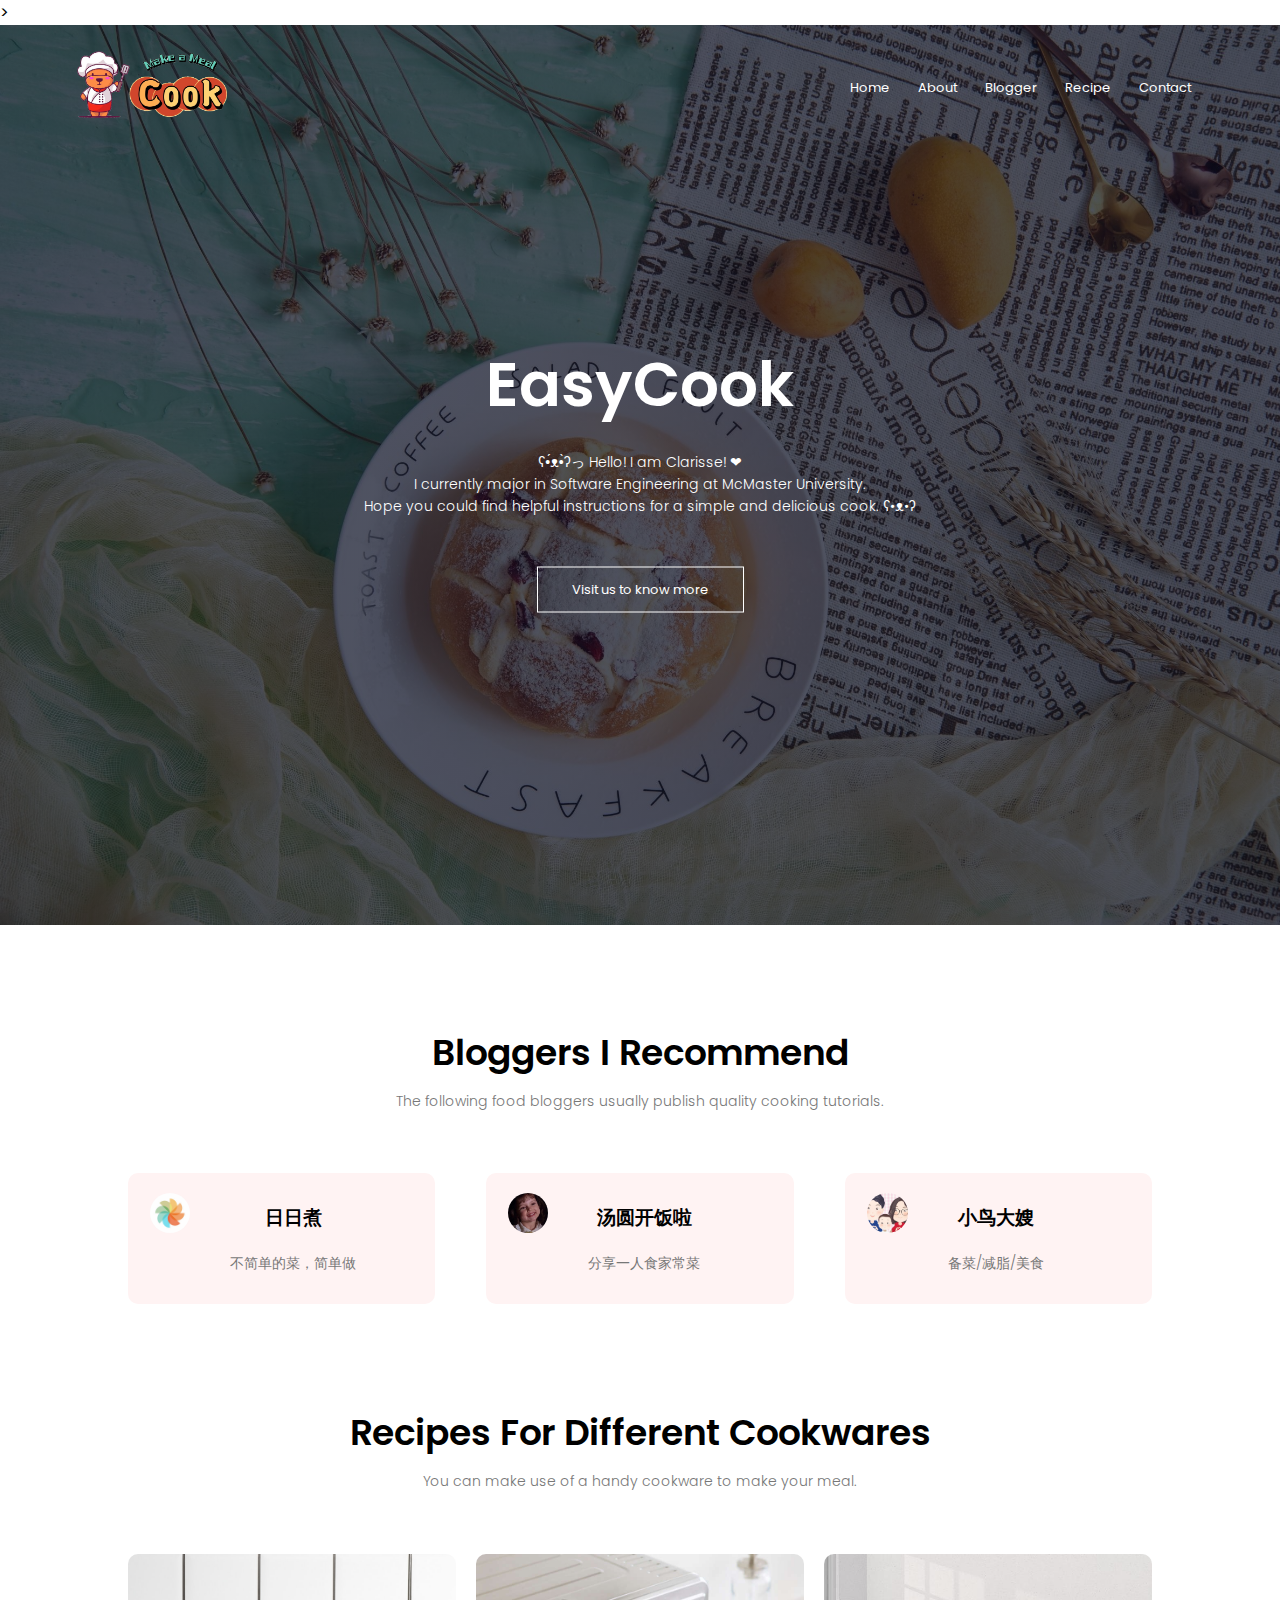
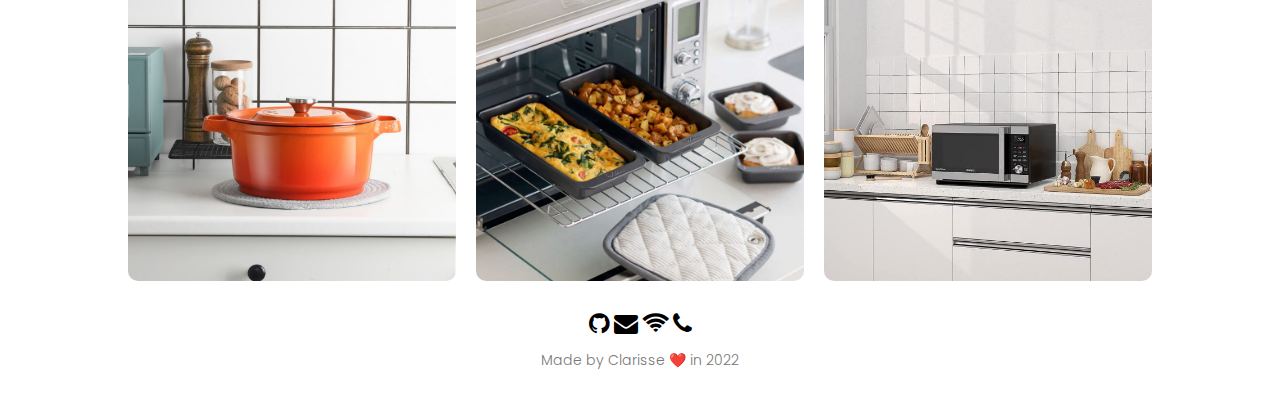
<file: index.html>
<!DOCTYPE html>>
<html>
    <head>
        <meta name="viewport" content="width=device-width",initial-scale=1.0>
        <title>
            Simple Recipes
        </title>
        <link rel="stylesheet" href="style.css">
        <link rel="preconnect" href="https://fonts.googleapis.com">
<link rel="preconnect" href="https://fonts.gstatic.com" crossorigin>
<link href="https://fonts.googleapis.com/css2?family=Poppins:wght@300;400;600;700;800&display=swap" rel="stylesheet">
<link rel="stylesheet" href="https://cdnjs.cloudflare.com/ajax/libs/font-awesome/4.7.0/css/font-awesome.min.css">
</head>
    <body>
        <section class="header">
            <nav>
                <a href="index.html"><img src="image/cook-logo.png"></a>
                <div class="nav-links">
                    <ul>
                        <li><a href="index.html">Home</a></li>
                        <li><a href="about.html">About</a></li>
                        <li><a href="blogger.html">Blogger</a></li>
                        <li><a href="recipe.html">Recipe</a></li>      
                        <li><a href="contact.html">Contact</a></li>
                    </ul>
                </div>
            </nav>
        
        <div class="text-box">
            <h1>EasyCook</h1>
            <p>
                ʕ•́ᴥ•̀ʔっ Hello! I am Clarisse! ❤
                <br>
                I currently major in Software Engineering at McMaster University.
                <br>
                Hope you could find helpful instructions for a simple and delicious cook. ʕ•ᴥ•ʔ
            </p>
            <a href="recipe.html" class="hero-btn">Visit us to know more</a>
        </div>

        </section>

        <!---blogger--->
        <section class="blogger">
            <h1>Bloggers I Recommend</h1>
            <p>The following food bloggers usually publish quality cooking tutorials.</p>

            <div class="row">
                <div class="blogger-col">
                    <a href="https://www.xiaohongshu.com/user/profile/5b0f59b1e8ac2b5060d92e11?xhsshare=CopyLink&appuid=5a59a1d611be103996df3a7f&apptime=1648523374" >
                        <img src="image/daydaycook.jpg"></a>
                    <div>
                        <h3>日日煮</h3>
                        <p>不简单的菜，简单做</p>
                    </div>
                </div>
                <div class="blogger-col">
                    <a href="https://www.xiaohongshu.com/user/profile/5dd0abf6000000000100b98c?xhsshare=CopyLink&appuid=5a59a1d611be103996df3a7f&apptime=1648523906"><img src="image/one.jpg"></a>
                    <div>
                        <h3>汤圆开饭啦</h3>
                        <p>分享一人食家常菜</p>
                    </div>
                </div>
                <div class="blogger-col">
                    <a href="https://www.xiaohongshu.com/user/profile/55554863589446776ce50e35?xhsshare=CopyLink&appuid=5a59a1d611be103996df3a7f&apptime=1648524047">
                    <img src="image/xiaoniaodasao.jpg"></a>
                    <div>
                        <h3>小鸟大嫂</h3>
                        <p>备菜/减脂/美食</p>
                    </div>
                </div>
            </div>
        </section>

        <!----recipe-->
        <section class="recipe">
            <h1>
                Recipes For Different Cookwares
            </h1>
            <p>You can make use of a handy cookware to make your meal.</p>
            <div class="row">
                <div class="recipe-col">
                    <a href="recipe.html">
                    <img src="image/cooking-pot.jpg">
                    <div class="layer">
                        <h3>Cooking Pot</h3>
                    </div>
                </a>
                </div>
                <div class="recipe-col">
                    <a href="recipe.html">
                    <img src="image/toaster-oven.jpeg">
                    <div class="layer">
                        <h3>Toaster Oven</h3>
                    </div>
                </a>
                </div>
                <div class="recipe-col">
                    <a href="recipe.html">
                    <img src="image/microwave.jpeg">
                    <div class="layer">
                        <h3>Microwave Oven</h3>
                    </div>
                    </a>
                </div>
            </div>
        </section>

    <!----footer-->
    <section class="footer">
        <div class="footer-icon">
            <i class="fa fa-github" style="font-size:24px"></i>
            <i class="fa fa-envelope" style="font-size:24px"></i>
            <i class="fa fa-wifi" style="font-size:24px"></i>
            <i class="fa fa-phone" style="font-size:24px"></i>
        </div>
        <p>Made by Clarisse ❤️ in 2022</p>
    </section>

    </body>
</html>
</file>
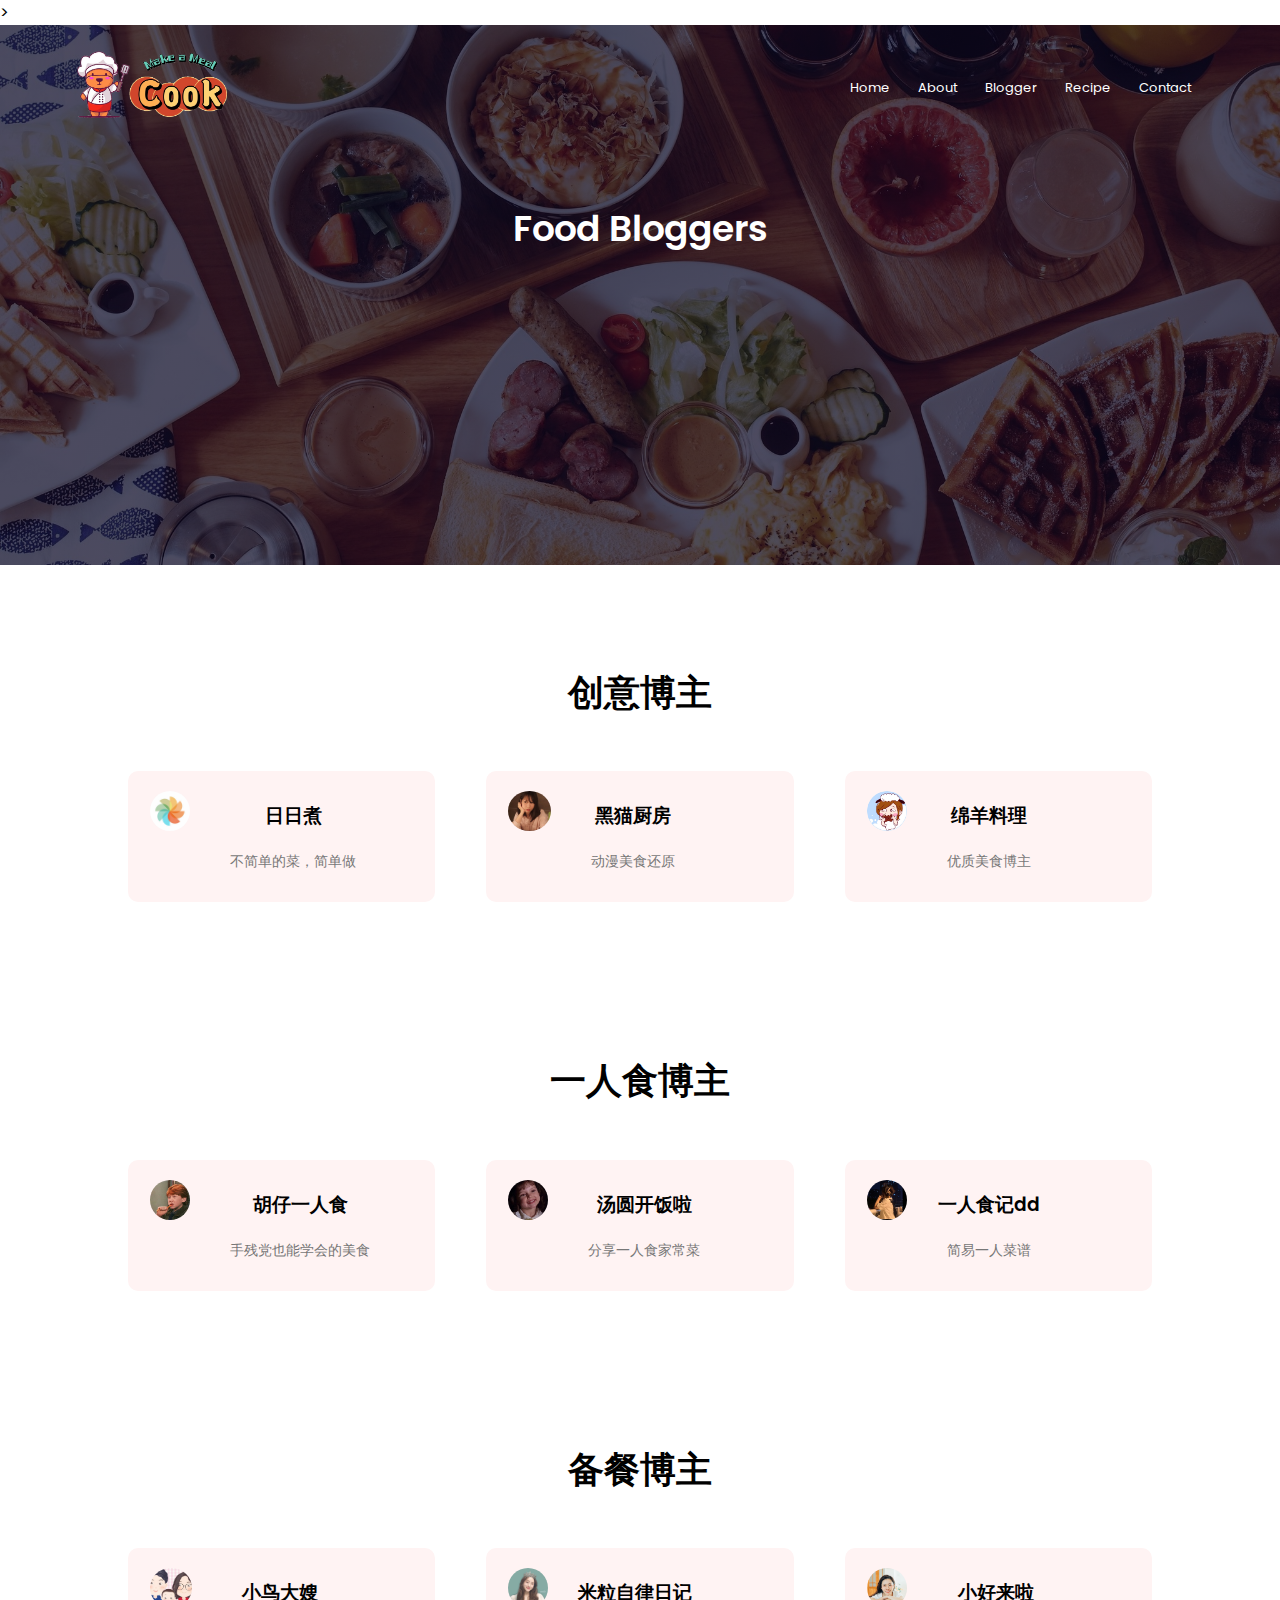
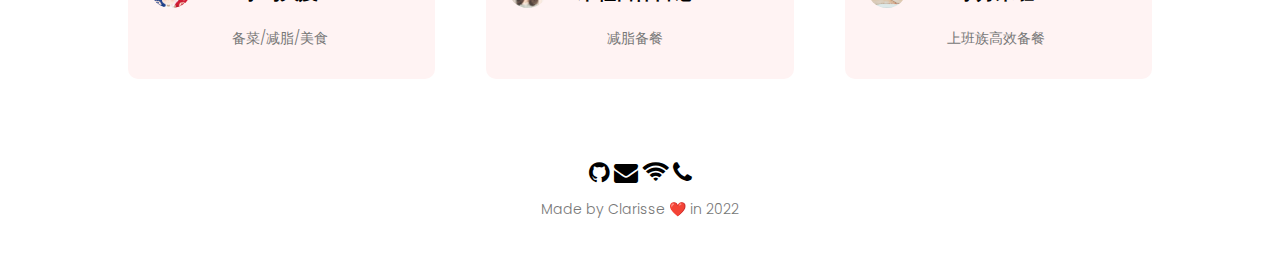
<file: blogger.html>
<!DOCTYPE html>>
<html>
    <head>
        <meta name="viewport" content="width=device-width",initial-scale=1.0>
        <title>
            Simple Recipes
        </title>
        <link rel="stylesheet" href="style.css">
        <link rel="preconnect" href="https://fonts.googleapis.com">
<link rel="preconnect" href="https://fonts.gstatic.com" crossorigin>
<link href="https://fonts.googleapis.com/css2?family=Poppins:wght@300;400;600;700;800&display=swap" rel="stylesheet">
<link rel="stylesheet" href="https://cdnjs.cloudflare.com/ajax/libs/font-awesome/4.7.0/css/font-awesome.min.css">
</head>
    <body>
        <section class="sub-header">
            <nav>
                <a href="index.html"><img src="image/cook-logo.png"></a>
                <div class="nav-links">
                    <ul>
                        <li><a href="index.html">Home</a></li>
                        <li><a href="about.html">About</a></li>
                        <li><a href="blogger.html">Blogger</a></li>
                        <li><a href="recipe.html">Recipe</a></li>      
                        <li><a href="contact.html">Contact</a></li>
                    </ul>
                </div>
            </nav>
        
       <h1>Food Bloggers</h1>
        </section>
    
        <!---blogger--->
        <section class="blogger">
            <h1>创意博主</h1>
            <div class="row">
                <div class="blogger-col">
                    <a href="https://www.xiaohongshu.com/user/profile/5b0f59b1e8ac2b5060d92e11?xhsshare=CopyLink&appuid=5a59a1d611be103996df3a7f&apptime=1648523374" >
                        <img src="image/daydaycook.jpg"></a>
                    <div>
                        <h3>日日煮</h3>
                        <p>不简单的菜，简单做</p>
                    </div>
                </div>
                <div class="blogger-col">
                    <img src="image/heimao.jpg">
                    <div>
                        <h3>黑猫厨房</h3>
                        <p>动漫美食还原</p>
                    </div>
                </div>
                <div class="blogger-col">
                    <a href="https://www.xiaohongshu.com/user/profile/596444806a6a69092edeb37a?xhsshare=CopyLink&appuid=5a59a1d611be103996df3a7f&apptime=1648536821">
                    <img src="image/sheep.jpg"></a>
                    <div>
                        <h3>绵羊料理</h3>
                        <p>优质美食博主</p>
                    </div>
                </div>
            </div>
        </section>

        <section class="blogger">
            <h1>一人食博主</h1>
            <div class="row">
                <div class="blogger-col">
                    <a href="https://www.xiaohongshu.com/user/profile/5c4b3ac20000000010029418?xhsshare=CopyLink&appuid=5a59a1d611be103996df3a7f&apptime=1648536947" >
                        <img src="image/hu.jpg"></a>
                    <div>
                        <h3>胡仔一人食</h3>
                        <p>手残党也能学会的美食</p>
                    </div>
                </div>
                <div class="blogger-col">
                    <a href="https://www.xiaohongshu.com/user/profile/5dd0abf6000000000100b98c?xhsshare=CopyLink&appuid=5a59a1d611be103996df3a7f&apptime=1648523906"><img src="image/one.jpg"></a>
                    <div>
                        <h3>汤圆开饭啦</h3>
                        <p>分享一人食家常菜</p>
                    </div>
                </div>
                <div class="blogger-col">
                    <a href="https://www.xiaohongshu.com/user/profile/59ff31fa4eacab0c8dcdfa2f?xhsshare=CopyLink&appuid=5a59a1d611be103996df3a7f&apptime=1648537030">
                    <img src="image/dd.jpg"></a>
                    <div>
                        <h3>一人食记dd</h3>
                        <p>简易一人菜谱</p>
                    </div>
                </div>
            </div>
        </section>

        <section class="blogger">
            <h1>备餐博主</h1>
            <div class="row">
                <div class="blogger-col">
                    <img src="image/xiaoniaodasao.jpg">
                    <div>
                        <h3>小鸟大嫂</h3>
                        <p>备菜/减脂/美食</p>
                    </div>
                </div>
                <div class="blogger-col">
                    <a href="https://www.xiaohongshu.com/user/profile/59e77c984eacab186c139835?xhsshare=CopyLink&appuid=5a59a1d611be103996df3a7f&apptime=1648537208"><img src="image/mi.jpg"></a>
                    <div>
                        <h3>米粒自律日记</h3>
                        <p>减脂备餐</p>
                    </div>
                </div>
                <div class="blogger-col">
                    <a href="https://www.xiaohongshu.com/user/profile/5858ba7782ec3960eafd7c43?xhsshare=CopyLink&appuid=5a59a1d611be103996df3a7f&apptime=1648537315">
                    <img src="image/hao.jpg"></a>
                    <div>
                        <h3>小好来啦</h3>
                        <p>上班族高效备餐</p>
                    </div>
                </div>
            </div>
        </section>

       <!----footer-->
    <section class="footer">
        <div class="footer-icon">
            <i class="fa fa-github" style="font-size:24px"></i>
            <i class="fa fa-envelope" style="font-size:24px"></i>
            <i class="fa fa-wifi" style="font-size:24px"></i>
            <i class="fa fa-phone" style="font-size:24px"></i>
        </div>
        <p>Made by Clarisse ❤️ in 2022</p>
    </section>

    </body>
</html>
</file>
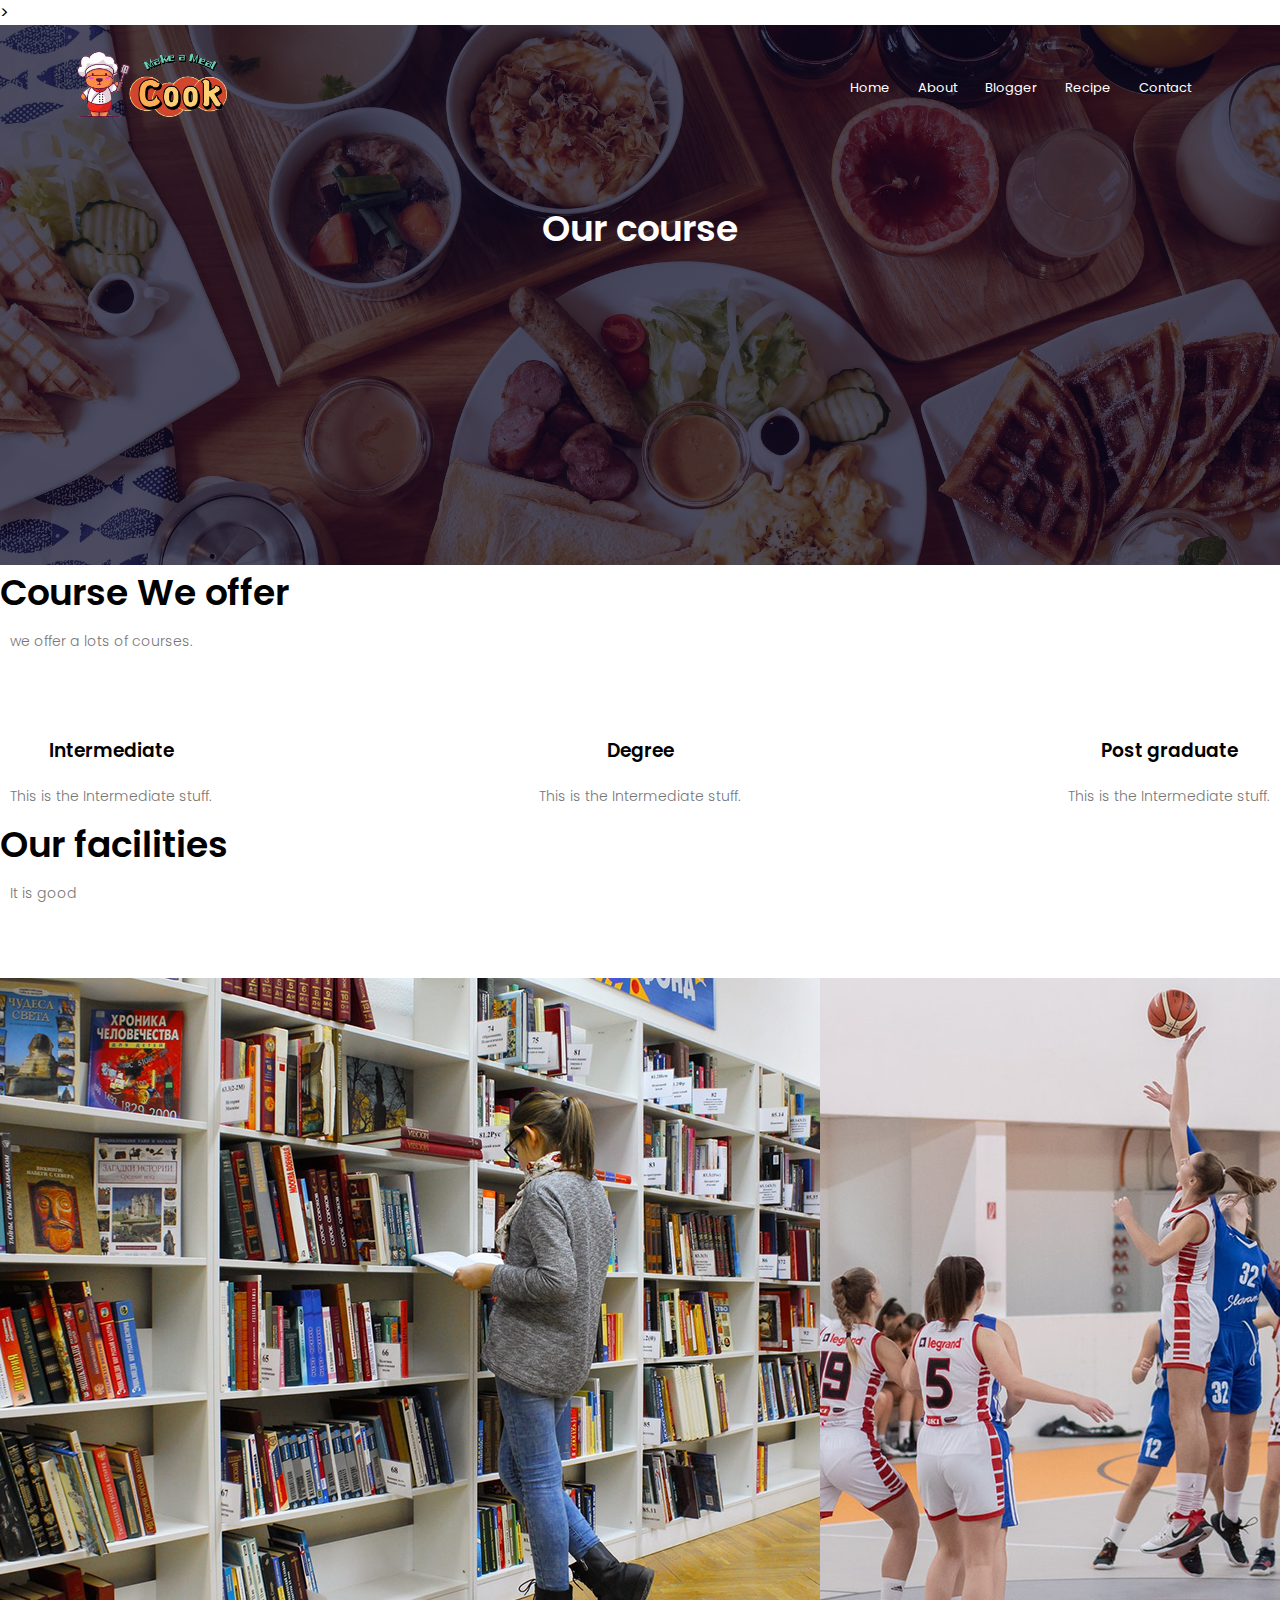
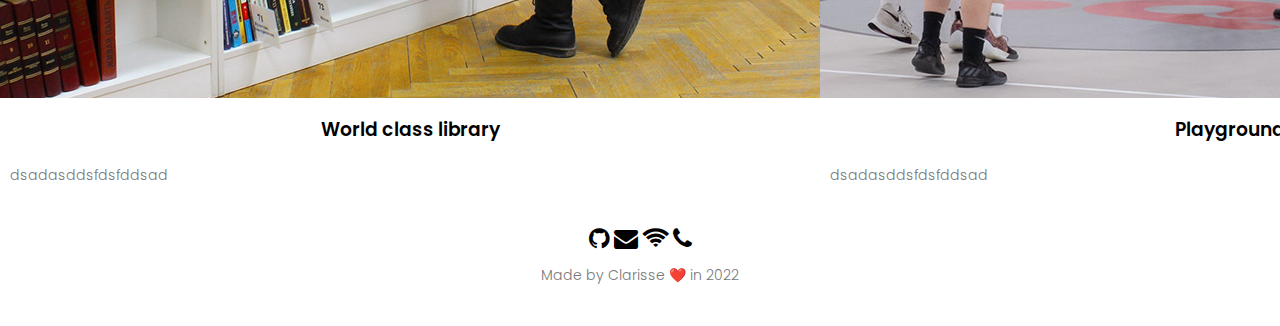
<file: recipe.html>
<!DOCTYPE html>>
<html>
    <head>
        <meta name="viewport" content="width=device-width",initial-scale=1.0>
        <title>
            Simple Recipes
        </title>
        <link rel="stylesheet" href="style.css">
        <link rel="preconnect" href="https://fonts.googleapis.com">
<link rel="preconnect" href="https://fonts.gstatic.com" crossorigin>
<link href="https://fonts.googleapis.com/css2?family=Poppins:wght@300;400;600;700;800&display=swap" rel="stylesheet">
<link rel="stylesheet" href="https://cdnjs.cloudflare.com/ajax/libs/font-awesome/4.7.0/css/font-awesome.min.css">
</head>
    <body>
        <section class="sub-header">
            <nav>
                <a href="index.html"><img src="image/cook-logo.png"></a>
                <div class="nav-links">
                    <ul>
                        <li><a href="index.html">Home</a></li>
                        <li><a href="about.html">About</a></li>
                        <li><a href="blogger.html">Blogger</a></li>
                        <li><a href="recipe.html">Recipe</a></li>      
                        <li><a href="contact.html">Contact</a></li>
                    </ul>
                </div>
            </nav>
        
       <h1>Our course</h1>
        </section>
    
        <!---course-->
        <section class="course">
            <h1>Course We offer</h1>
            <p>we offer a lots of courses.</p>

            <div class="row">
                <div class="course-col">
                    <h3>Intermediate</h3>
                    <p>This is the Intermediate stuff.</p>
                </div>
                <div class="course-col">
                    <h3>Degree</h3>
                    <p>This is the Intermediate stuff.</p>
                </div>
                <div class="course-col">
                    <h3>Post graduate</h3>
                    <p>This is the Intermediate stuff.</p>
                </div>
            </div>
        </section>

        <!---facilities-->
        <section class="facilities">
            <h1>Our facilities</h1>
            <p>It is good</p>
    
            <div class="row">
                <div class="facilities-col">
                    <img src="image/library.png">
                    <h3>World class library</h3>
                    <p>dsadasddsfdsfddsad</p>
                </div>
                <div class="facilities-col">
                    <img src="image/basketball.png">
                    <h3>Playground</h3>
                    <p>dsadasddsfdsfddsad</p>
                </div>
                <div class="facilities-col">
                    <img src="image/cafeteria.png">
                    <h3>Tasty food</h3>
                    <p>dsadasddsfdsfddsad</p>
                </div>
            </div>
        </section>


      <!----footer-->
    <section class="footer">
        <div class="footer-icon">
            <i class="fa fa-github" style="font-size:24px"></i>
            <i class="fa fa-envelope" style="font-size:24px"></i>
            <i class="fa fa-wifi" style="font-size:24px"></i>
            <i class="fa fa-phone" style="font-size:24px"></i>
        </div>
        <p>Made by Clarisse ❤️ in 2022</p>
    </section>
    </body>
</html>
</file>
<file: style.css>
*{
    margin :0;
    padding: 0;
    font-family: 'Poppins', sans-serif;
}
.header{
    min-height :100vh;
    width:100%;
    background-image: linear-gradient(rgba(4,9,30,0.7),rgba(4,9,30,0.7)),url(image/background.jpeg);
    background-position: center;
    background-size: cover;
    position: relative;
}
nav{
    display: flex;
    padding: 2% 6%;
    justify-content: space-between;
    align-items: center;
}
nav img{
    width: 150px;
}
.nav-links{
    flex:1;
    text-align: right;
}
.nav-links ul li{
    list-style: none;
    display: inline-block;
    padding: 8px 12px;
    position: relative;
}
.nav-links ul li a{
    color: #fff;
    text-decoration: none;
    font-size: 13px;
}
.nav-links ul li::after{
    content: '';
    width:  0%;
    height: 2px;
    background: #f44336;
    display:block;
    margin: auto;
    transition: 0.5s;
}
.nav-links ul li:hover::after{
    width: 100%;
}
.text-box{
    width: 90%;
    color: #fff;
    position:absolute;
    top: 50%;
    left: 50%;
    transform: translate(-50%,-50%);
    text-align: center;
}
.text-box h1{
    font-size: 62px;
}
.text-box p{
    margin: 10px 0 40px;
    font-size: 14px;
    color:#fff;
}
.hero-btn{
    display:inline-block;
    text-decoration: none;
    color: #fff;
    border: 1px solid #fff;
    padding: 12px 34px;
    font-size:  13px;
    background: transparent;
    position: relative;
    cursor: pointer;
}
.hero-btn:hover{
    border:1px solid #f44336;
    background: #f44336;
    transition: 1s;
}

nav .fa{
    display:none;
}
@media(max-width: 700px){
    .text-box hi{
        font-size: 20px;
    }
    .nav-links ul li{
        display: block;
    }
    .nav-links{
        position: absolute;
        background: #f44336;
        height: 100vh;
        width: 200px;
        top: 0;
        right: -200px;
        text-align: left;
        z-index: 2;
    }
    nav.fa{
        display: block;
        color: #fff;
        margin: 10px;
        font-size: 22px;
        cursor: pointer;
    }
    .nav-links ul{
        padding: 30px;
    }
}

/*---blogger---*/
.blogger{
    width: 80%;
    margin: auto;
    text-align: center;
    padding-top: 100px;
}
h1{
    font-size: 36px;
    font-weight: 600;
}
p{
    color:#777;
    font-size: 14px;
    font-weight: 300;
    line-height: 22px;
    padding: 10px;
}
.row{
    margin-top: 5%;
    display: flex;
    justify-content: space-between;
}
.blogger-col{
    flex-basis: 30%;
    background: #fff3f3;
    border-radius: 10px;
    margin-bottom: 5%;
    padding: 20px 12px;
    box-sizing: border-box;
    display: flex;
}

.blogger-col img{
    height: 40px;
    margin-left: 10px;
    margin-right: 30px;
    border-radius: 50%;
    cursor: pointer;
}
h3{
    text-align: center;
    font-weight: 600;
    margin: 10px 0;
}
.blogger-col:hover{
    box-shadow: 0 0 20px 0px rgba(0,0,0,0.2);
    transition: 0.5s;
}
@media(max-width: 700px){
    .row{
        flex-direction: column;
    }
}

/*---recipe---*/
.recipe{
    width: 80%;
    margin:auto;
    text-align: center;
    padding-top: 50px;
}
.recipe-col{
    flex-basis: 32%;
    border-radius: 10px;
    margin-bottom: 0;
    position: relative;
    overflow: hidden;
}
.recipe-col img{
    width: 100%;
    display: block;
}
.layer{
    background: transparent;
    height: 100%;
    width: 100%;
    position: absolute;
    top:0;
    left: 0;
    transition: 0.5s;
}
.layer:hover{
    background: rgba(226,0,0,0.7);
}
.layer h3{
    width: 100%;
    font-weight: 500;
    color: #fff;
    font-size: 26px;
    bottom: 0;
    left: 50%;
    transform: translate(-50%);
    position: absolute;
    opacity: 0;
    transition: 0.5s;
}
.layer:hover h3{
    bottom: 49%;
    opacity: 1;
}


/*----facilities---
.facilities{
    width: 80%;
    margin: auto;
    text-align: center;
    padding-top: 100px;
}
.facilities-col{
    flex-basis: 31%;
    border-radius: 10px;
    margin-bottom: 5%;
    text-align: left;
}
.facilities-col img{
    width: 100%;
    border-radius: 10px;
}
.facilities-col p{
    padding: 0;
}
.facilities-col h3{
    margin-top: 10px;
    margin-bottom: 10px;
    text-align: left;
}

/*---testimonials--
.testimonials{
    width: 80%;
    margin: auto;
    padding-top:100px;
    text-align: center;
}
.testimonials-col{
    flex-basis: 44%;
    border-radius:  10px;
    margin-bottom: 5%;
    text-align: left;
    background: #fff3f3;
    padding: 25px;
    cursor: pointer;
    display: flex;
}
.testimonials-col img{
    height: 40px;
    margin-left: 5px;
    margin-right: 30px;
    border-radius: 50%;
}
.testimonials-col p{
    padding: 0;
}
.testimonials-col h3{
    margin-top: 15px;
    text-align: left;
}*/

/*----cta----
.cta{
    margin: 100px auto;
    width: 80%;
    background-image: linear-gradient(rgba(0,0,0,0.7),rgba(0,0,0,0.7)),url(image/banner2.jpg);
    background-position: center;
    background-size: cover;
    border-radius: 10px;
    text-align: center;
    padding: 100px 0;
}
.cta h1{
    color: #fff;
    margin-bottom: 40px;
    padding: 0;

}*/

/*----footer----*/
.footer{
    width: 100%;
    text-align: center;
    padding: 30px 0;
}

.footer-icon{
    display: flexbox;
}

/*---------about us page---------*/
.sub-header{
    height: 60vh;
    width: 100%;
    background-image: linear-gradient(rgba(4,0,30,0.7),rgba(4,0,30,0.7)),url(image/about-bg.jpg);
    background-position: center;
    background-size: cover;
    text-align: center;
    color: #fff;
}
.sub-header h1{
    margin-top: 50px;
}
.about-us{
    width: 80%;
    margin: auto;
    padding-top: 0px;
    padding-bottom: 50px;
}
.about-title{
    box-sizing: border-box;
    display: flex;
}
.about-col{
    flex-basis: 48%;
    padding: 30px 2px;
}
.about-col img{
    width: 80%;
    padding-left: 80px;
}
.about-col div img{
    width: 20%;
}
.about-col h1{
    padding-top: 10px;
}
.about-col p{
    padding: 0;
}
.hero2-btn{
    display:inline-block;
    text-decoration: none;
    color: #fff;
    border: 1px solid #fff;
    padding: 12px 34px;
    font-size:  13px;
    background: transparent;
    position: relative;
    cursor: pointer;
}
.hero2-btn:hover{
    border:1px solid #add8e6;
    background: #add8e6;
    transition: 1s;
}
.blue-btn{
    margin-top: 25px;
    border: 1px solid #7c8fce;
    background: transparent;
    color: #7c8fce;
}
.blue-btn:hover{
    color:#fff;
}

/*---blog content---*/
.blog-content{
    width: 80%;
    margin: auto;
    padding: 60px 0;
}
.blog-left{
    flex-basis: 65%;
}
.blog-left img{
    width: 100%;
}
.blog-left h2{
    color: #222;
    font-weight: 600;
    margin: 30px 0;
}
.blog-left p{
    color: #999;
    padding: 0;
}
.blog-right{
    flex-basis: 32% ;
}
.blog-right h3{
    background: #f44336;
    color: #fff;
    padding: 7px 0;
    font-size:  16px;
    margin-bottom: 20px;
}
.blog-right div{
    display: flex;
    align-items: center;
    justify-content: space-between;
    color: #555;
    padding: 8px;
    box-sizing: border-box;
}

.comment-box{
    border: 1px solid #ccc;
    margin: 50px 0;
    padding: 10px 20px;
}
.comment-box h3{
    text-align: left;
}
.comment-form input, .comment-form textarea{
    width:100%;
    padding: 10px;
    margin: 15px 0;
    box-sizing: border-box;
    border: none;
    outline: none;
    background: #f0f0f0;
}
.comment-form button{
    margin: 10px 0;
}
@media(max-width:700px){
    .sub-header h1{
        font-size: 24px;
    }
}

/*----contact us----*/
.location{
    width: 80%;
    margin: auto;
    padding: 80px 0;
}
.location iframe{
    width: 100%;
}
.contact-us{
    width: 80%;
    margin: auto;
}
.contact-col{
    flex: 48%;
    margin-bottom: 80px;
}
.contact-col div{
    display: flex;
    align-items: center;
    margin-bottom: 40px;
}
.contact-col p{
    padding: 0;
}
.contact-col h5{
    font-size: 20px;
    margin-bottom: 5px;
    color: #555;
    font-weight: 400;
}
.contact-col input, .contact-col textarea{
    width: 100%;
    padding: 15px;
    margin-bottom: 7px;
    outline: none;
    border: 1px solid #ccc;
    box-sizing: border-box;
}
</file>
